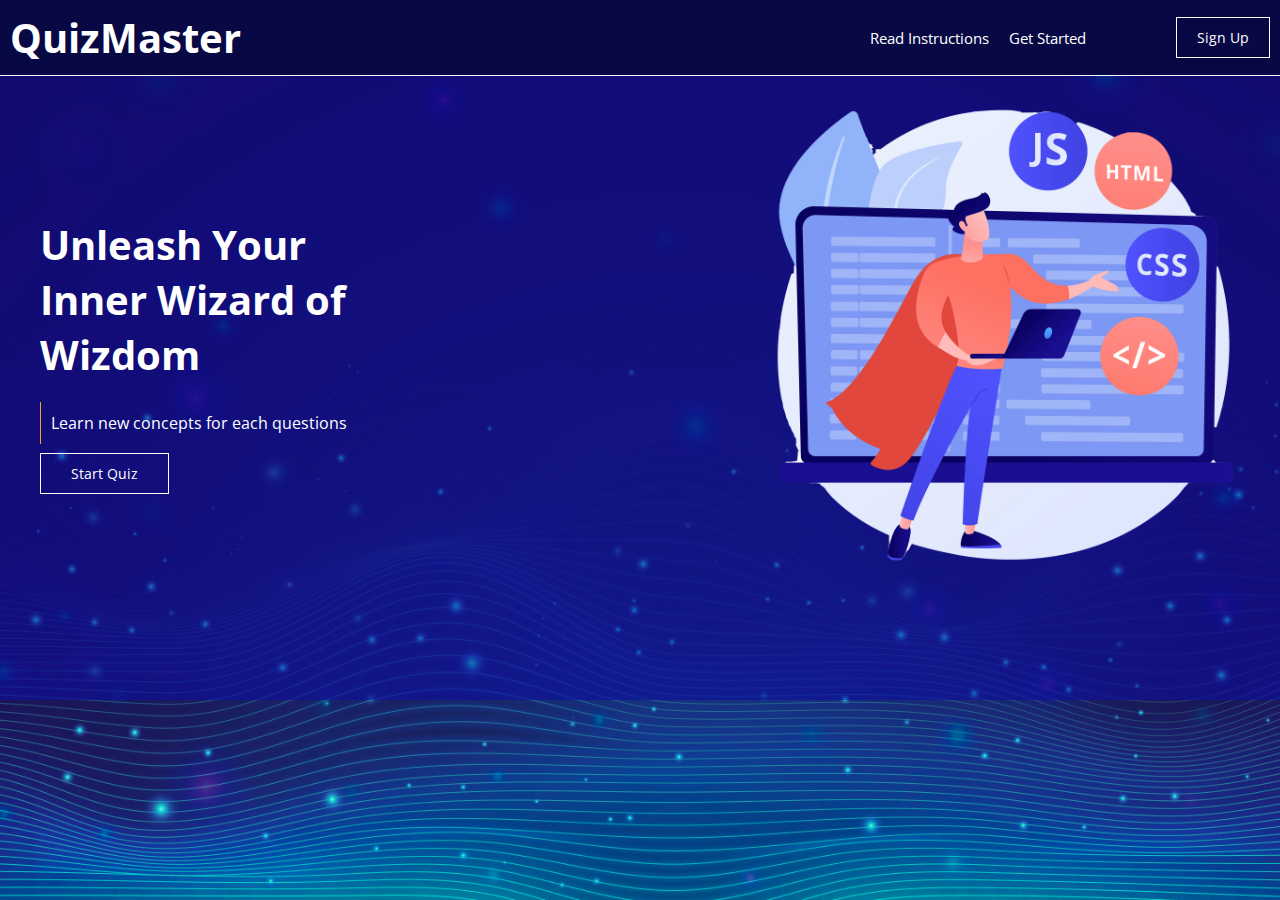
<file: index.html>
<!DOCTYPE html>
<html lang="en">
<head>
    <meta charset="UTF-8">
    <meta name="viewport" content="width=device-width, initial-scale=1.0">
    <title>Quiz Master - Quiz App</title>
    <link rel="stylesheet" href="styles.css">
    <link rel="stylesheet" href="quiz.css">
    <link rel="preconnect" href="https://fonts.googleapis.com">
<link rel="preconnect" href="https://fonts.gstatic.com" crossorigin>
<link href="https://fonts.googleapis.com/css2?family=Open+Sans:wght@400;500;700&family=Poppins:wght@400;600;700&display=swap" rel="stylesheet">
</head>
<body>
    <header class="innerContainer">
        <h1 class="header">QuizMaster</h1>
        <nav>
            <ul>
                <li><a id="openButton" href="#">Read Instructions</a></li>
                <li><a href="#">Get Started</a></li>
            </ul>
            <button class="navBtn">Sign Up</button>
        </nav>
    </header>
    <div class="innerContainer container">
        <div class="intro">
            <h2>Unleash Your Inner Wizard of Wizdom</h2>
            <p>Learn new concepts for each questions</p>
            <a href="quiz.html" id="startQuiz" class="btn">Start Quiz</a>
            <button id="openModalButton" class="instructionBtn btn">Read Instructions</button>
        </div>
        
        <div class="introImg">
            <img src="./assets/hero.png" alt="hero section image" width="630px">
        </div>
    </div>
    <div id="modal" class="modal">
        <div id="modalContent" class="modalContent">
            <h1>Instruction for taking the Quiz</h1>
            <ol>
                <li>Read each question carefully and choose the best 
                answer to each one. Once finished, you can 
                check each question to see why answer selected 
                is correct or incorrect.</li>
                <li>Select an answer for every question. Unanswered questions will be scored as incorrect</li>
                <li>Click on the <strong>Submit</strong> button at the bottom of the page to have your answers graded.</li>
                <li>This is a timed quiz designed to help you self-assess your comprehension of the information presented 
                    on the topics covered in the module. No data will be collected on the website regarding your responses or how many times you take the quiz.</li>
            </ol>
        </div>
    </div>
    <script src="./script.js"></script>
</body>
</html>
</file>
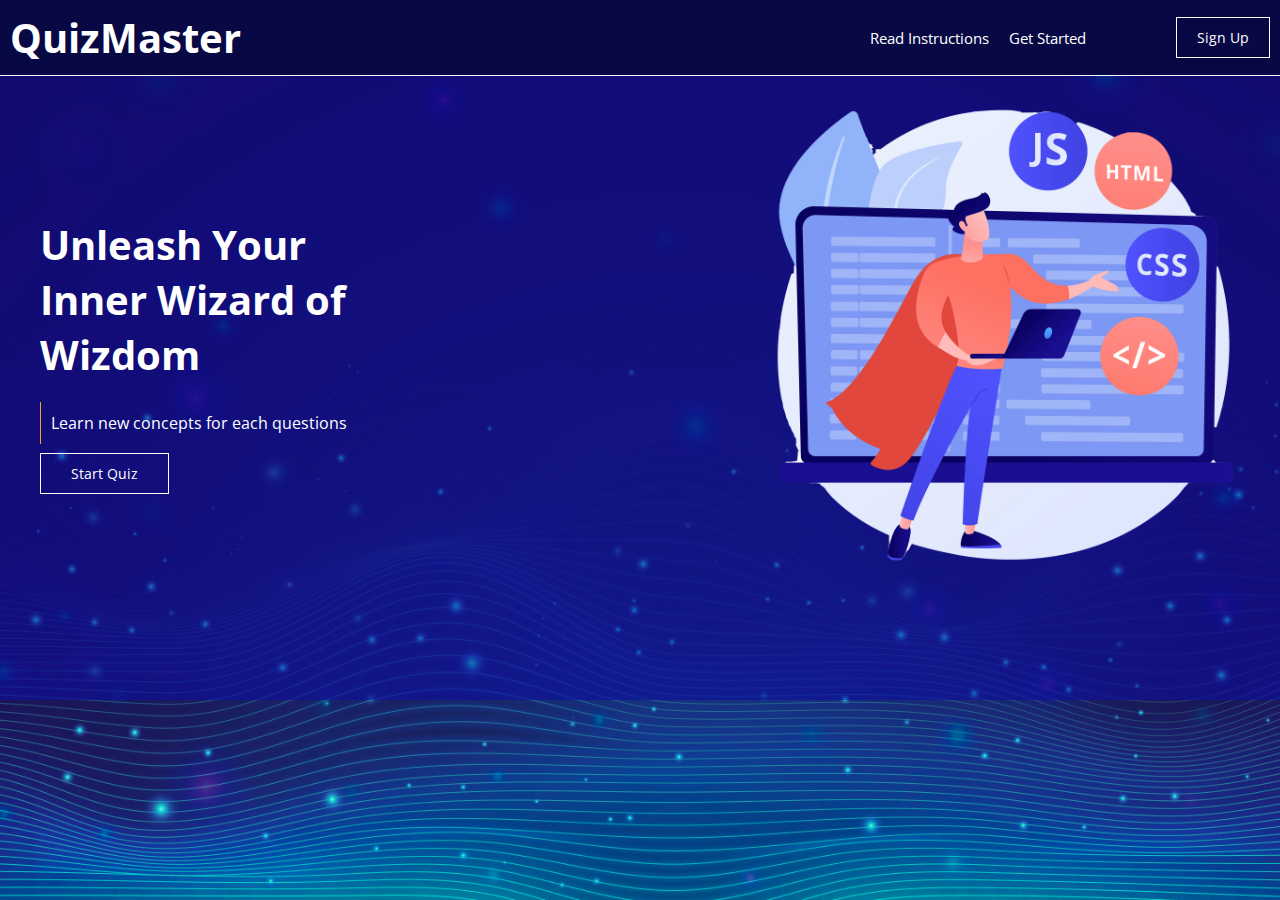
<file: html/index.html>
<!DOCTYPE html>
<html lang="en">
<head>
    <meta charset="UTF-8">
    <meta name="viewport" content="width=device-width, initial-scale=1.0">
    <title>Quiz Master - Quiz App</title>
    <link rel="stylesheet" href="../css/styles.css">
    <link rel="stylesheet" href="../css/quiz.css">
    <link rel="preconnect" href="https://fonts.googleapis.com">
<link rel="preconnect" href="https://fonts.gstatic.com" crossorigin>
<link href="https://fonts.googleapis.com/css2?family=Open+Sans:wght@400;500;700&family=Poppins:wght@400;600;700&display=swap" rel="stylesheet">
</head>
<body>
    <header class="innerContainer">
        <h1 class="header">QuizMaster</h1>
        <nav>
            <ul>
                <li><a id="openButton" href="#">Read Instructions</a></li>
                <li><a href="#">Get Started</a></li>
            </ul>
            <button class="navBtn">Sign Up</button>
        </nav>
    </header>
    <div class="innerContainer container">
        <div class="intro">
            <h2>Unleash Your Inner Wizard of Wizdom</h2>
            <p>Learn new concepts for each questions</p>
            <a href="../html/quiz.html" id="startQuiz" class="btn">Start Quiz</a>
            <button id="openModalButton" class="instructionBtn btn">Read Instructions</button>
        </div>
        
        <div class="introImg">
            <img src="../assets/hero.png" alt="hero section image" width="630px">
        </div>
    </div>
    <div id="modal" class="modal">
        <div id="modalContent" class="modalContent">
            <h1>Instruction for taking the Quiz</h1>
            <ol>
                <li>Read each question carefully and choose the best 
                answer to each one. Once finished, you can 
                check each question to see why answer selected 
                is correct or incorrect.</li>
                <li>Select an answer for every question. Unanswered questions will be scored as incorrect</li>
                <li>Click on the <strong>Submit</strong> button at the bottom of the page to have your answers graded.</li>
                <li>This is a timed quiz designed to help you self-assess your comprehension of the information presented 
                    on the topics covered in the module. No data will be collected on the website regarding your responses or how many times you take the quiz.</li>
            </ol>
        </div>
    </div>
    <script src="../javascript/script.js"></script>
</body>
</html>
</file>
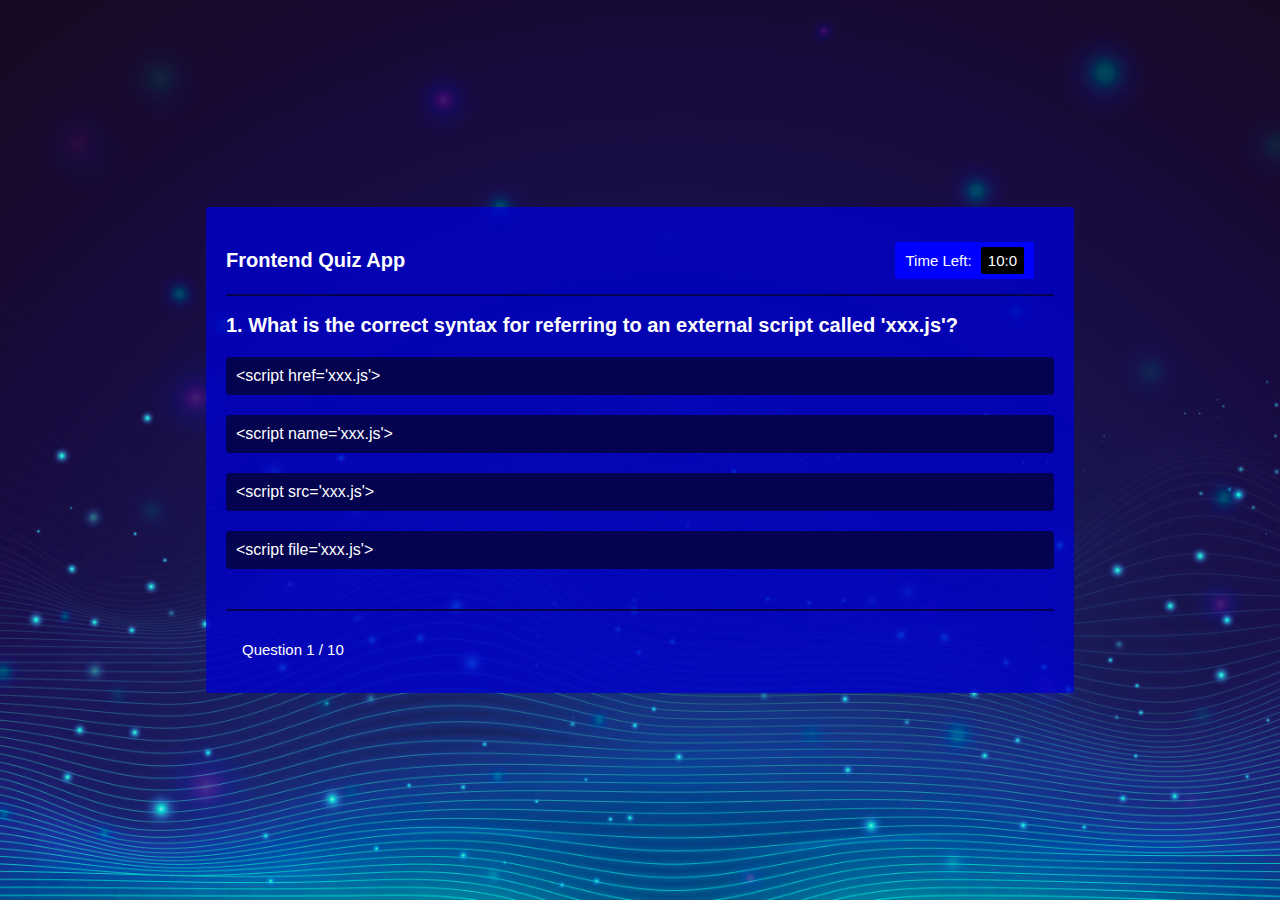
<file: quiz.html>
<!DOCTYPE html>
<html lang="en">
<head>
    <meta charset="UTF-8">
    <meta name="viewport" content="width=device-width, initial-scale=1.0">
    <title>Start Quiz - Goodluck!</title>
    <link rel="stylesheet" href="styles.css">
    <link rel="stylesheet" href="quiz.css">

</head>
<body>
    <main class="innerContainer">
        <div id="quiz" class="quizContainer">
            <div class="quizFlex">
                <h1 class="headerText">Frontend Quiz App</h1>
                <p class="timer">Time Left:
                    <span id="timer" class="counter"></span>
                </p>
            </div>
            <!--Question here-->
            <div id="quizID">
                <h2 id="question" class="question"></h2>
                <div class="choice">
                    <p class="options" data-number="1">Option 1</p>
                </div>

                <div class="choice">
                    <p class="options" data-number="2">Option 2</p>
                </div>

                <div class="choice">
                    <p class="options" data-number="3">Option 3</p>
                </div>

                <div class="choice">
                    <p class="options" data-number="4">Option 4</p>
                </div>
            </div>

            <footer class="submitFlex">
                <p id="numberQuestion"></p>
                <button id="nextBtn">Next</button>
            </footer>
        </div>

        <!--result section -->
        <div id="result" class="result-box">
            <div class="icon">
                <img src="./assets/trophy.jpg" alt="quiz award">
            </div>
            <div id="scoreText"></div>
            <div id="resultButton">
            </div>
        </div>
    </main>
    <script src="quiz.js"></script>
</body>
</html>
</file>
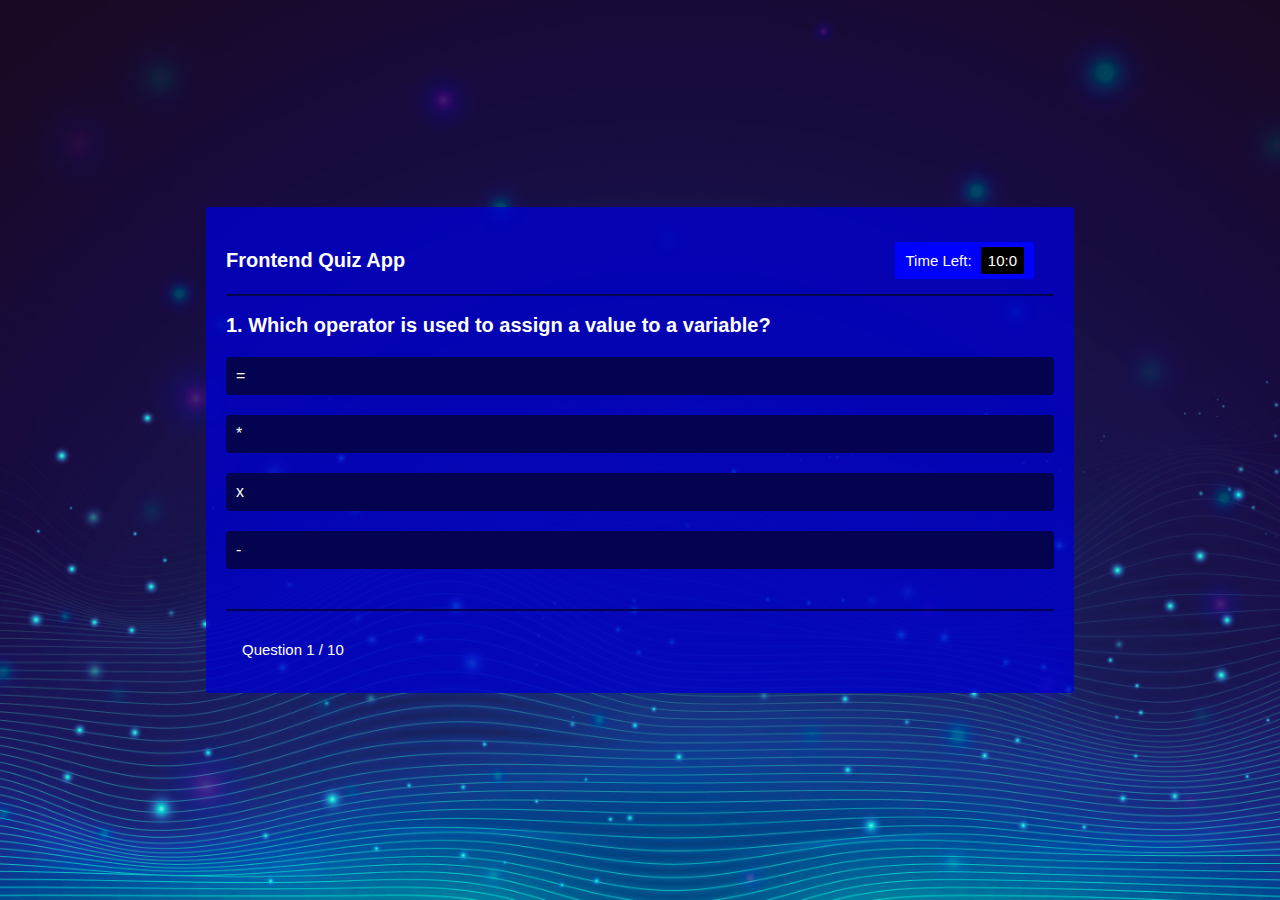
<file: html/quiz.html>
<!DOCTYPE html>
<html lang="en">
<head>
    <meta charset="UTF-8">
    <meta name="viewport" content="width=device-width, initial-scale=1.0">
    <title>Start Quiz - Goodluck!</title>
    <link rel="stylesheet" href="../css/styles.css">
    <link rel="stylesheet" href="../css/quiz.css">

</head>
<body>
    <main class="innerContainer">
        <div id="quiz" class="quizContainer">
            <div class="quizFlex">
                <h1 class="headerText">Frontend Quiz App</h1>
                <p class="timer">Time Left:
                    <span id="timer" class="counter"></span>
                </p>
            </div>
            <!--Question here-->
            <div id="quizID">
                <h2 id="question" class="question"></h2>
                <div class="choice">
                    <p class="options" data-number="1">Option 1</p>
                </div>

                <div class="choice">
                    <p class="options" data-number="2">Option 2</p>
                </div>

                <div class="choice">
                    <p class="options" data-number="3">Option 3</p>
                </div>

                <div class="choice">
                    <p class="options" data-number="4">Option 4</p>
                </div>
            </div>

            <footer class="submitFlex">
                <p id="numberQuestion"></p>
                <button id="nextBtn">Next</button>
            </footer>
        </div>

        <!--result section -->
        <div id="result" class="result-box">
            <div class="icon">
                <img src="../assets/trophy.jpg" alt="quiz award">
            </div>
            <div id="scoreText"></div>
            <div id="resultButton">
            </div>
        </div>
    </main>
    <script src="../javascript/quiz.js"></script>
</body>
</html>
</file>
<file: styles.css>
:root {
    font-size: 62.5%;
}
* {
    margin: 0;
    padding: 0;
    box-sizing: border-box;
    color: #fff;
    font-family: 'Open Sans', sans-serif;
}
body {
    background-image: url(./assets/bcgImage.jpg); 
    background-size:cover;
    background-attachment: fixed;
    background-repeat: no-repeat;
    height: 100vh;
}
/* Style the header section */
.innerContainer{
    max-width: 1280px;
    margin: 0 auto;
}
header {
    background-color: rgb(8, 8, 68);
    padding: 1rem;
    border-bottom: 1px solid white;
    display: flex;
    justify-content:space-between;
    align-items: center;
    position: fixed;
    top: 0;
    left: 0;
    right: 0;
}
.header{
    color: #fff;
    font-size: 4rem;
}
header nav {
    display: flex;
    justify-content: center;
    align-items: center;
}
nav ul{
    font-size: 1.5rem;
    display: flex;
    align-items: center;
    margin-right: 2rem;
}
ul > li{
    display: flex;
    align-items: center;
    margin-right: 2rem;
}
ul li > a{
    text-decoration: none;
    cursor: pointer;
    transition: 0.3s;
}
ul li > a:hover{
    color: #e4d5bf;
    text-decoration: none;
}
.navBtn {
    font-size: 1.4rem;
    color: #fff;
    background-color: transparent;
    padding: 1rem 2rem;
    border: 1px solid #fff;
    margin-left: 5rem;
    cursor: pointer;
    transition: 0.5s;
}
.navBtn:hover{
    background-color: #fff;
    color: #00f;
    padding: 1.2rem 2.5rem;
    transform:translate(0.5rem, 0.1rem);
}
.container{
    background-color: rgba(14, 14, 158, 0.6);
    /* margin-top: 4rem; */
    padding: 10rem 4rem;
    display: flex;
    justify-content: space-between;
    align-items: center;
}
.intro{
    width: 350px;
}
.intro h2 {
    font-size: 4rem;
    margin-bottom: 2rem;
}
.intro p{
    font-size: 1.6rem;
    padding: 1rem;
    border-left: 1px solid #f4a329;
    margin-bottom: 2rem;
}
.introImg{
    width: 470px;
    height: 500px;
}
img {
    width: 100%;
    object-fit:contain;
}
.btn{
    text-decoration: none;
    background-color: transparent;
    color: #fff;
    padding: 1rem 3rem;
    border: 1px solid #fff;
    cursor: pointer;
    font-size: 1.4rem;
    transition: 0.5s;
}
.btn:hover{
    background-color: #fff;
    color: #00f;
    padding: 1.2rem 2.5rem;
    transform:translate(0.5rem, 0.1rem);
}
.instructionBtn{
    display:none;
}
.modal{
    position: fixed;
    background-color: rgb(255, 255, 255, 0.9);
    top: 0;
    bottom: 0;
    left: 0;
    right: 0;
    display: none;
    justify-content: center;
    align-items: center;

}
.modalContent{
    background-color: #00f;
    width: 45%;
    padding: 0 1.5rem;
    box-shadow: 1px 1px 5px 1px #000;
}
.modalContent h1{
    font-size: 2rem;
    text-decoration: underline;
    text-transform: uppercase;
    line-height: 5rem;
}
.modalContent ol > li{
    margin-left: 1.5rem;
    text-align: justify;
    font-size: 1.5rem;
    padding: 1rem;
}
@media screen and (max-width: 735px) {
    header {
        padding: 1rem;
        border-bottom: 1px solid white;
    }
    .header{
        color: #fff;
        font-size: 3rem;
    }
    header nav {
        display: flex;
        justify-content: center;
        align-items: center;
    }
    nav ul{
        display: none;
    }
    .navBtn {
        font-size: 1.4rem;
        color: #fff;
        background-color: transparent;
        padding: 1rem 2rem;
        border: 1px solid #fff;
        margin-left: 2rem;
        transition: 0.5s;
    }
    .navBtn:hover{
        background-color: #fff;
        color: #00f;
        padding: 1.2rem 2.5rem;
        transform:translate(0.5rem, 0.1rem);
    }
    .container{
        background-color: rgba(14, 14, 158, 0.6);
        /* margin-top: 4rem; */
        padding: 10rem 4rem;
        display: flex;
        flex-direction: column-reverse;
        justify-content: center;
        align-items: space-between;
    }
    .intro{
        width: 300px;
        text-align: center;
    }
    .intro h2 {
        font-size: 2.8rem;
        margin-bottom: 2rem;
    }
    .intro p{
        font-size: 1.5rem;
        padding: 1rem;
        border-left: none;
        margin-bottom: 2rem;
    }
    .introImg{
        width: 320px;
        height: 350px;
        margin-bottom: 5rem;
    }
    .introImg img {
        width: 100%;
        object-fit:contain;
    }
    .btn{
        text-decoration: none;
        background-color: transparent;
        color: #fff;
        padding: 1.2rem 3rem;
        border: 1px solid #fff;
        font-size: 1.4rem;
        transition: 0.5s;
    }
    .btn:hover{
        background-color: #fff;
        color: #00f;
        padding: 2.2rem 7.5rem;
        transform:translate(0.5rem, 0.1rem);
    }
    .instructionBtn{
        display:inline-block;
        margin-top: 3rem;
    }

    .modalContent{
        background-color: #00f;
        width: 85%;
    }
    .modalContent h1{
        font-size: 1.3rem;
        line-height: 3rem;
        padding-top: 0.7rem;
    }
    .modalContent ol > li{
        margin-left: 1.5rem;
        font-size: 1.3rem;
        padding: 1rem;
    }
}
</file>
<file: quiz.css>
main{
    /* background-color: rgb(40, 167, 69, 0.4); */
    width: 100vw;
    height: 100vh;
    display: flex;
    justify-content: center;
    align-items: center;
    padding: 2rem;
}
.quizContainer{
    background-color: rgb(0, 0, 205, 0.8);
    padding: 2.5rem 2rem;
    width: 70%;
    display: flex;
    justify-content: center;
    flex-direction: column;
    border-radius: 3px;
}
.quizFlex{
    display: flex;
    justify-content: space-between;
    align-items: center;
    padding: 1rem 2rem 1.5rem 0;
    margin-bottom: 1.8rem;
    border-bottom: 2px solid #03034f;
}
.quizFlex p {
    background-color: blue;
    font-size: 1.5rem;
    padding: 1rem 1rem;
    border-radius: 2px;
}
.quizFlex p > span {
    background-color: black;
    font-size: 1.5rem;
    font-weight: 500;
    padding: 0.5rem 0.7rem;
    border-radius: 2px;
    margin-left: 0.5rem;
}
.question{
    font-size: 2rem;
    font-weight: 600;
    margin-bottom: 2rem;
}
.choice{
    width: 100%;
    background-color: #03034f;
    /* display: flex; */
    margin-bottom: 2rem;
    font-size: 1.6rem;
    border-radius: 4px;
    cursor: pointer;
    transition: 0.3s;
} 
.choice:hover{
    box-shadow: 1px 1px 5px 1px white;
    transform: translateY(0.1rem);
}

.options{
    padding: 1rem;
    width: 100%;
}
.incorrect{
    background-color: #dc3545;
}
.correct{
    background-color: #28a745;
}

.submitFlex{
    display: flex;
    position: relative;
    justify-content: space-between;
    align-items: center;
    margin-top: 2rem;
    border-top: 2px solid #03034f;
    padding-top: 2rem;

}
.submitFlex > button{
    display: none;
    background-color: #03034f;
    border: 1px solid #03034f;
    border-radius: 2px;
    padding: 0.8rem 2rem;
    cursor: pointer;
    transition: 0.3s
}
.submitFlex > button:hover{
    border: 1px solid #03030b;
    background-color: #03030b;
}
#numberQuestion{
    font-size: 1.5rem;
    /* position: absolute; */
    /* top: 0.2rem; */
    /* left: 0; */
    padding: 1rem 1.6rem;
}

/* result section */

.result-box{
    background-color: #fff;
    padding: 2.5rem 2rem;
    width: 50%;
    display: none;
    justify-content: center;
    align-items: center;
    flex-direction: column;
    border-radius: 3px;
}

.icon {
    /* background-color: blue; */
    width: 200px;
}
.icon img{
    width: 100%;
    object-fit: contain;
}
#scoreText{
    width: 100%;
    font-size: 1.6rem;
    font-weight: 600;
    color: blue;
    padding: 1rem;
    /* background-color: green; */
    text-align: center;
}

#scoreText p{
    color: blue;
}

#resultButton{
    width: 100%;
    display: flex;
    justify-content: space-around;
    align-items: center;
}

#resultButton .btn {
    background-color: blue;
    padding: 1rem 2rem;
    border: unset;
    color: #fff;
    font-size: 1.5rem;
    cursor: pointer;
}

@media screen and (max-width: 735px) {
    main{
        padding: 1.2rem;
    }

    .quizContainer{
        padding: 1rem 1.5rem;
        width: 100%;
        border-radius: 4px;
    }

    .quizFlex{
        justify-content:space-between;
        padding: 1rem 0.2rem 1.5rem 0;
    }

    .quizFlex .headerText {
        font-size: 1.6rem;
    }

    .quizFlex p {
        font-size: 1.3rem;
        padding: 1rem 0.5rem;
    }

    .quizFlex p > span {
        font-size: 1.3rem;
        padding: 0.5rem 0.5rem;
        margin-left: 0.2rem;
    }

    .question{
        font-size: 1.7rem;
        font-weight: 600;
        margin-bottom: 2rem;
    }
    .choice{
        font-size: 1.5rem;
    } 

    .result-box{
        width: 100%;
    }
}
</file>
<file: css/styles.css>
:root {
    font-size: 62.5%;
}
* {
    margin: 0;
    padding: 0;
    box-sizing: border-box;
    color: #fff;
    font-family: 'Open Sans', sans-serif;
}
body {
    background-image: url(../assets/bcgImage.jpg); 
    background-size:cover;
    background-attachment: fixed;
    background-repeat: no-repeat;
    height: 100vh;
}
/* Style the header section */
.innerContainer{
    max-width: 1280px;
    margin: 0 auto;
}
header {
    background-color: rgb(8, 8, 68);
    padding: 1rem;
    border-bottom: 1px solid white;
    display: flex;
    justify-content:space-between;
    align-items: center;
    position: fixed;
    top: 0;
    left: 0;
    right: 0;
}
.header{
    color: #fff;
    font-size: 4rem;
}
header nav {
    display: flex;
    justify-content: center;
    align-items: center;
}
nav ul{
    font-size: 1.5rem;
    display: flex;
    align-items: center;
    margin-right: 2rem;
}
ul > li{
    display: flex;
    align-items: center;
    margin-right: 2rem;
}
ul li > a{
    text-decoration: none;
    cursor: pointer;
    transition: 0.3s;
}
ul li > a:hover{
    color: #e4d5bf;
    text-decoration: none;
}
.navBtn {
    font-size: 1.4rem;
    color: #fff;
    background-color: transparent;
    padding: 1rem 2rem;
    border: 1px solid #fff;
    margin-left: 5rem;
    cursor: pointer;
    transition: 0.5s;
}
.navBtn:hover{
    background-color: #fff;
    color: #00f;
    padding: 1.2rem 2.5rem;
    transform:translate(0.5rem, 0.1rem);
}
.container{
    background-color: rgba(14, 14, 158, 0.6);
    /* margin-top: 4rem; */
    padding: 10rem 4rem;
    /* width: 100vw; */
    display: flex;
    justify-content: space-between;
    align-items: center;
}
.intro{
    width: 350px;
}
.intro h2 {
    font-size: 4rem;
    margin-bottom: 2rem;
}
.intro p{
    font-size: 1.6rem;
    padding: 1rem;
    border-left: 1px solid #f4a329;
    margin-bottom: 2rem;
}
.introImg{
    width: 470px;
    height: 500px;
}
img {
    width: 100%;
    object-fit:contain;
}
.btn{
    text-decoration: none;
    background-color: transparent;
    color: #fff;
    padding: 1rem 3rem;
    border: 1px solid #fff;
    cursor: pointer;
    font-size: 1.4rem;
    transition: 0.5s;
}
.btn:hover{
    background-color: #fff;
    color: #00f;
    padding: 1.2rem 2.5rem;
    transform:translate(0.5rem, 0.1rem);
}
.instructionBtn{
    display:none;
}
.modal{
    position: fixed;
    background-color: rgb(255, 255, 255, 0.9);
    top: 0;
    bottom: 0;
    left: 0;
    right: 0;
    display: none;
    justify-content: center;
    align-items: center;

}
.modalContent{
    background-color: #00f;
    width: 45%;
    padding: 0 1.5rem;
    box-shadow: 1px 1px 5px 1px #000;
}
.modalContent h1{
    font-size: 2rem;
    text-decoration: underline;
    text-transform: uppercase;
    line-height: 5rem;
}
.modalContent ol > li{
    margin-left: 1.5rem;
    text-align: justify;
    font-size: 1.5rem;
    padding: 1rem;
}
@media screen and (max-width: 735px) {
    header {
        padding: 1rem;
        border-bottom: 1px solid white;
        /* display: flex;
        justify-content:space-between;
        align-items: center; */
    }
    .header{
        color: #fff;
        font-size: 4rem;
    }
    header nav {
        display: flex;
        justify-content: center;
        align-items: center;
    }
    nav ul{
        display: none;
    }
    .navBtn {
        font-size: 1.4rem;
        color: #fff;
        background-color: transparent;
        padding: 1rem 2rem;
        border: 1px solid #fff;
        margin-left: 5rem;
        transition: 0.5s;
    }
    .navBtn:hover{
        background-color: #fff;
        color: #00f;
        padding: 1.2rem 2.5rem;
        transform:translate(0.5rem, 0.1rem);
    }
    .container{
        background-color: rgba(14, 14, 158, 0.6);
        /* margin-top: 4rem; */
        padding: 10rem 4rem;
        display: flex;
        flex-direction: column-reverse;
        justify-content: center;
        align-items: space-between;
    }
    .intro{
        width: 450px;
        text-align: center;
    }
    .intro h2 {
        font-size: 4rem;
        margin-bottom: 2rem;
    }
    .intro p{
        font-size: 1.6rem;
        padding: 1rem;
        border-left: none;
        margin-bottom: 2rem;
    }
    .introImg{
        width: 470px;
        height: 500px;
        margin-bottom: 5rem;
    }
    .introImg img {
        width: 100%;
        object-fit:contain;
    }
    .btn{
        text-decoration: none;
        background-color: transparent;
        color: #fff;
        padding: 1.5rem 7rem;
        border: 1px solid #fff;
        font-size: 1.4rem;
        transition: 0.5s;
    }
    .btn:hover{
        background-color: #fff;
        color: #00f;
        padding: 2.2rem 7.5rem;
        transform:translate(0.5rem, 0.1rem);
    }
    .instructionBtn{
        display:inline-block;
        margin-top: 3rem;
    }
}
</file>
<file: css/quiz.css>
main{
    /* background-color: rgb(40, 167, 69, 0.4); */
    width: 100vw;
    height: 100vh;
    display: flex;
    justify-content: center;
    align-items: center;
    padding: 2rem;
}
.quizContainer{
    background-color: rgb(0, 0, 205, 0.8);
    padding: 2.5rem 2rem;
    width: 70%;
    display: flex;
    justify-content: center;
    flex-direction: column;
    border-radius: 3px;
}
.quizFlex{
    /* background-color: #000; */
    display: flex;
    justify-content: space-between;
    align-items: center;
    padding: 1rem 2rem 1.5rem 0;
    margin-bottom: 1.8rem;
    border-bottom: 2px solid #03034f;
}
.quizFlex p {
    background-color: blue;
    font-size: 1.5rem;
    padding: 1rem 1rem;
    border-radius: 2px;
}
.quizFlex p > span {
    background-color: black;
    font-size: 1.5rem;
    font-weight: 500;
    padding: 0.5rem 0.7rem;
    border-radius: 2px;
    margin-left: 0.5rem;
}
.question{
    font-size: 2rem;
    font-weight: 600;
    margin-bottom: 2rem;
}
.choice{
    width: 100%;
    background-color: #03034f;
    /* display: flex; */
    margin-bottom: 2rem;
    font-size: 1.6rem;
    border-radius: 4px;
    cursor: pointer;
    transition: 0.3s;
} 
.choice:hover{
    box-shadow: 1px 1px 5px 1px white;
    transform: translateY(0.1rem);
}
.choice.disabled {
    pointer-events: none;
}

.options{
    padding: 1rem;
    width: 100%;
}
.incorrect{
    background-color: #dc3545;
}
.correct{
    background-color: #28a745;
}
.no-drop{
    cursor: no-drop;
}
.submitFlex{
    display: flex;
    position: relative;
    justify-content: space-between;
    align-items: center;
    margin-top: 2rem;
    border-top: 2px solid #03034f;
    padding-top: 2rem;

}
.submitFlex > button{
    display: none;
    background-color: #03034f;
    border: 1px solid #03034f;
    border-radius: 2px;
    padding: 0.8rem 2rem;
    cursor: pointer;
    transition: 0.3s
}
.submitFlex > button:hover{
    border: 1px solid #03030b;
    background-color: #03030b;
}
#numberQuestion{
    font-size: 1.5rem;
    /* position: absolute; */
    /* top: 0.2rem; */
    /* left: 0; */
    padding: 1rem 1.6rem;
}

/* result section */

.result-box{
    background-color: #fff;
    padding: 2.5rem 2rem;
    width: 50%;
    display: none;
    justify-content: center;
    align-items: center;
    flex-direction: column;
    border-radius: 3px;
}

.icon {
    /* background-color: blue; */
    width: 200px;
}
.icon img{
    width: 100%;
    object-fit: contain;
}
#scoreText{
    width: 100%;
    font-size: 1.6rem;
    font-weight: 600;
    color: blue;
    padding: 1rem;
    /* background-color: green; */
    text-align: center;
}

#scoreText p{
    color: blue;
}

#resultButton{
    width: 100%;
    display: flex;
    justify-content: space-around;
    align-items: center;
}

#resultButton .btn {
    background-color: blue;
    padding: 1rem 2rem;
    border: unset;
    color: #fff;
    font-size: 1.5rem;
    cursor: pointer;
}
</file>
